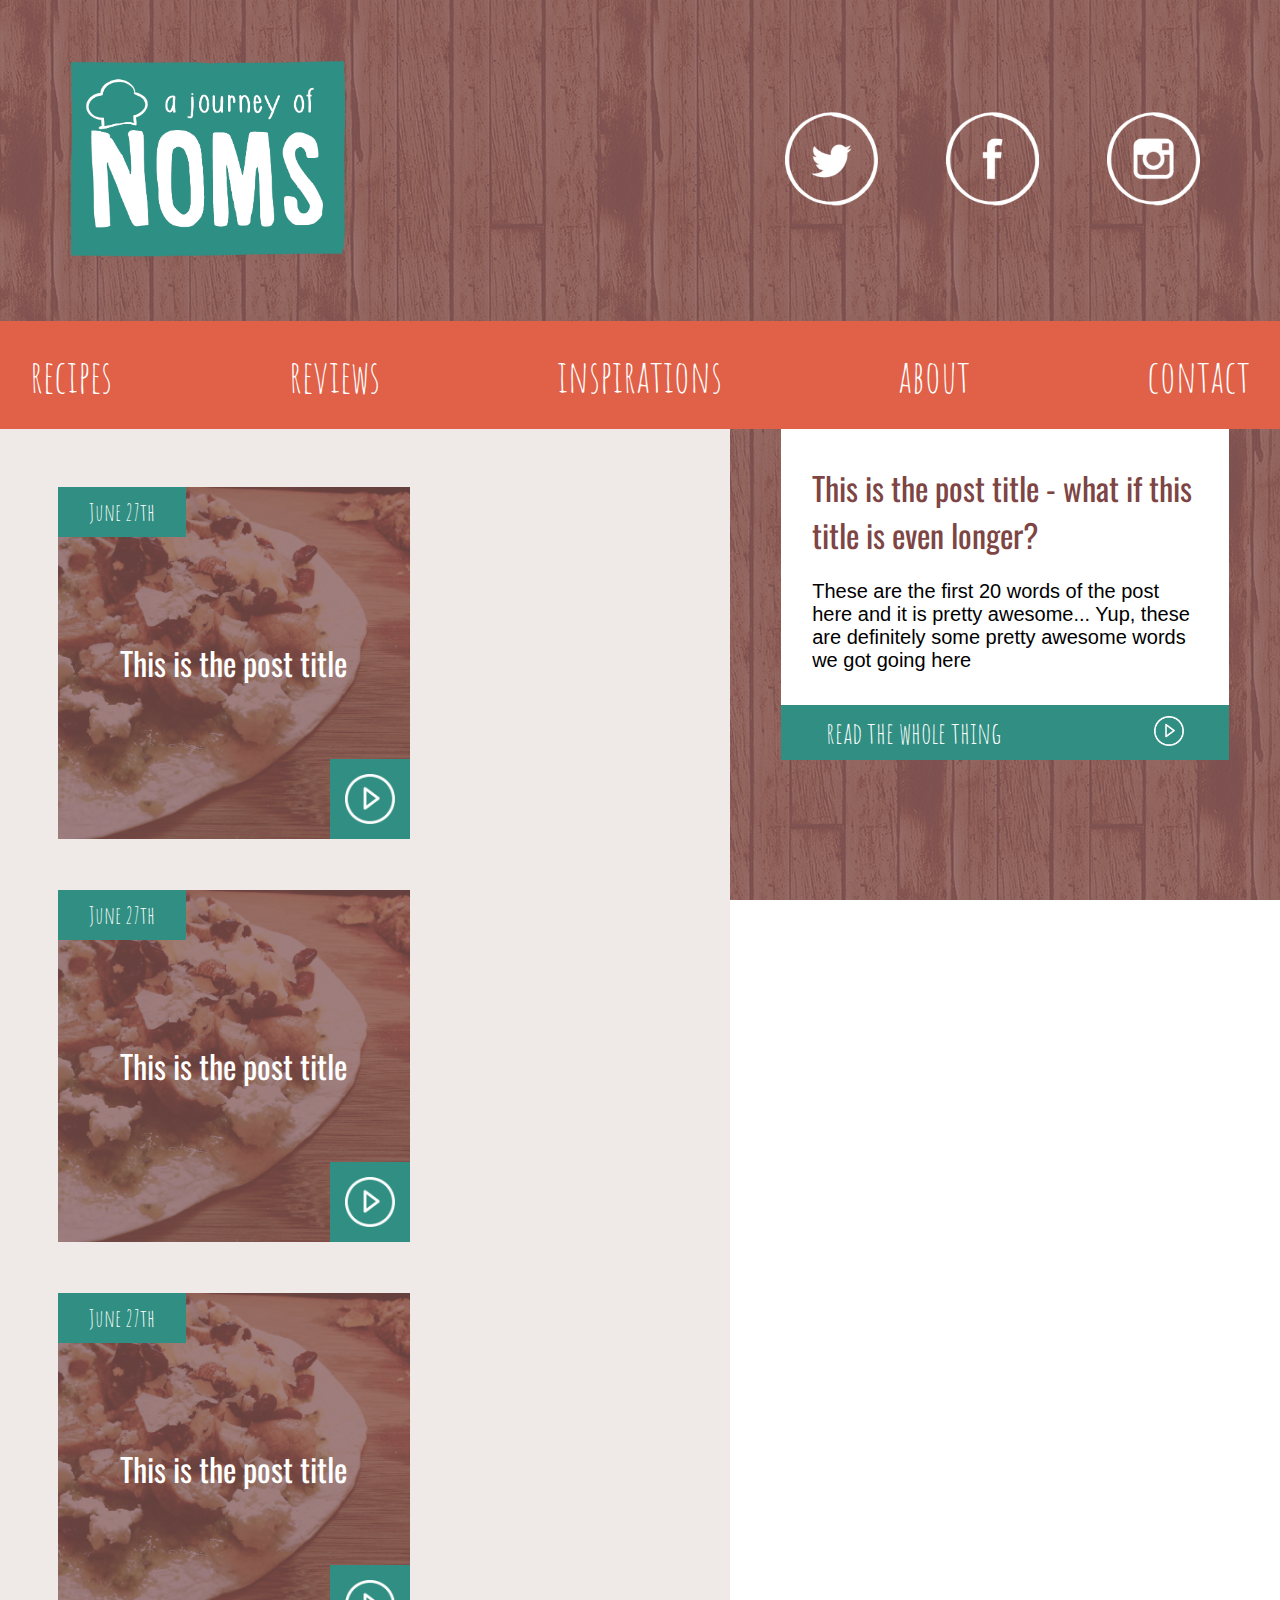
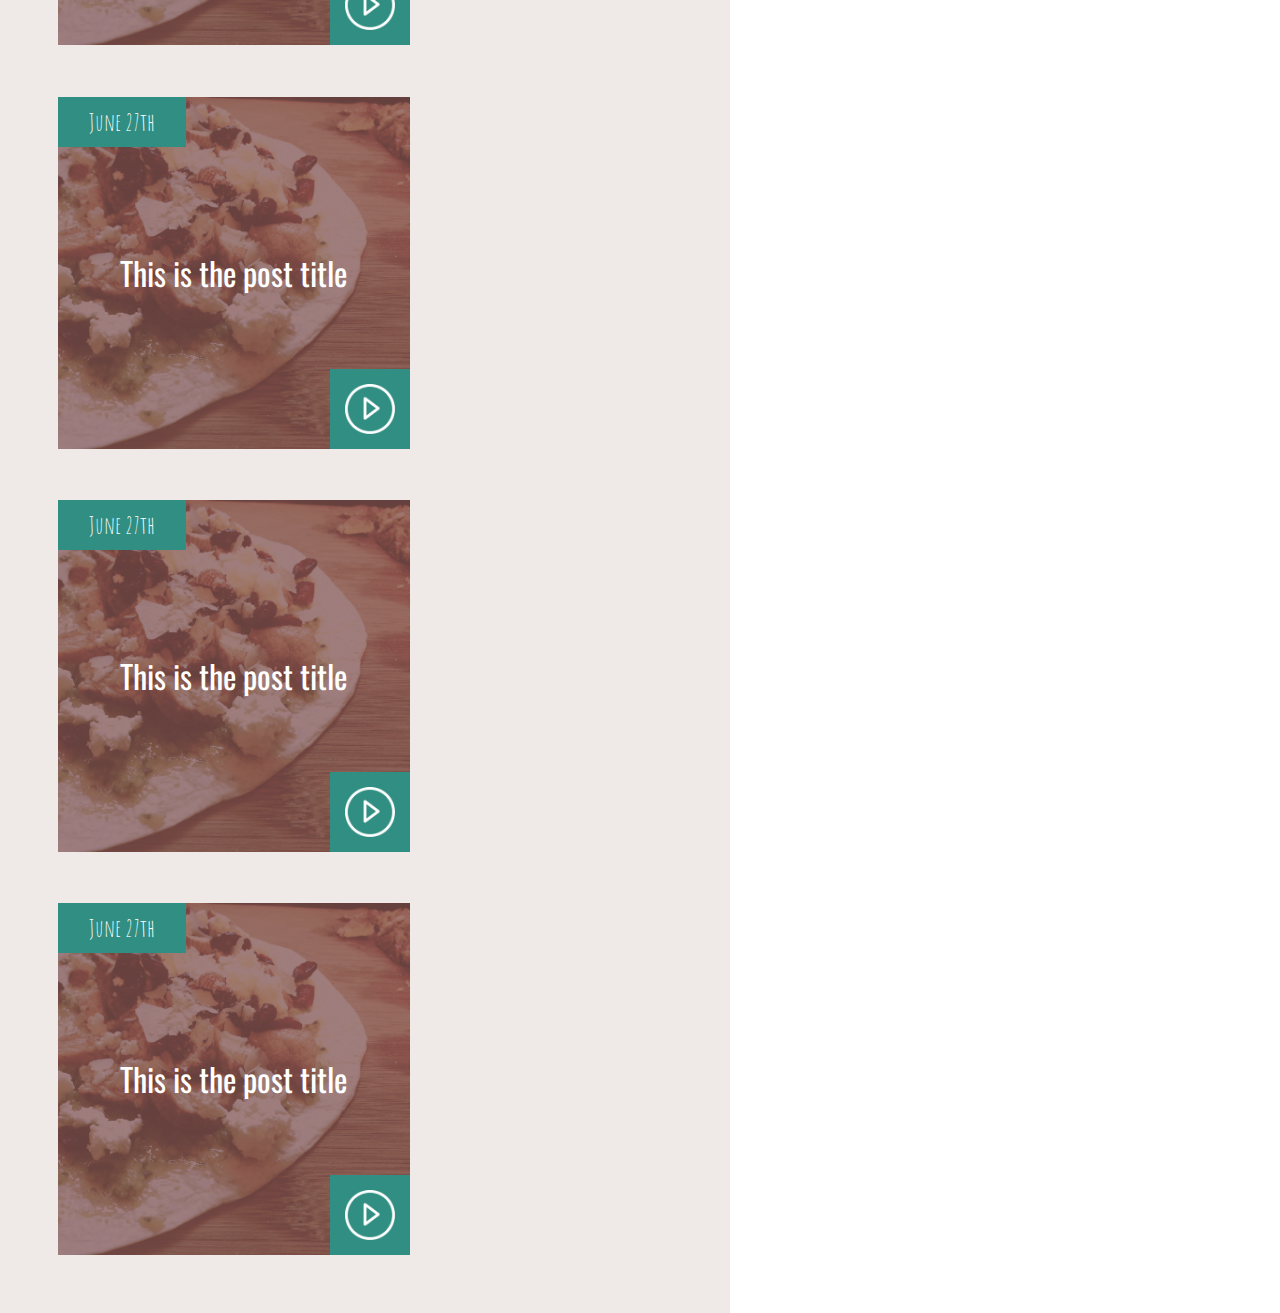
<file: index.html>
<!doctype html>

<html lang="en">
<head>
  <meta charset="utf-8">

  <title>Home | A Journey Of Noms</title>

  <link href='http://fonts.googleapis.com/css?family=Oswald|Amatic+SC|Open+Sans:300,600' rel='stylesheet' type='text/css'>
  <link href="style.css" rel="stylesheet" type="text/css">
  <link href="normalize.css" rel="stylesheet" type="text/css">
</head>

<body id="home">

<div id="top">
  <div id="topcontainer">
    <div id="logo">
      <a href="http://food.coykiwi.com">
        <img src="images/logo.png" alt="A Journey of Noms logo">
      </a>
    </div>
    <nav id="socialnav">
      <ul>
        <li><a href="http://www.instagram.com/coykiwi" alt="instagram logo"><img src="images/instagram.png"></a></li>
        <li><a href="http://www.facebook.com/coykiwidesign" alt="facebook logo"><img src="images/facebook.png"></a></li>
        <li><a href="http://www.twitter.com/coykiwi" alt="twitterlogo"><img src="images/twitter.png"></a></li>
      </ul>
    </nav>
  </div>
</div>

<nav id="mainnav">
  <ul>
    <li><a id="recipes" href="recipes.html">recipes</a></li>
    <li><a id="reviews" href="reviews.html">reviews</a></li>
    <li><a id="inspirations" href="inspirations.html">inspirations</a></li>
    <li><a id="about" href="about.html">about</a></li>
    <li><a id="contact" href="contact.html">contact</a></li>
  </ul>
</nav>

<header>
  <!-- background image is 100% of its contaner -->
  <div id="blurbcontainer">
    <div id="blurb">
      <h1 class="title">This is the post title  - what if this title is even longer?</h1>
      <p>These are the first 20 words of the post here and it is pretty awesome... Yup, these are definitely some pretty awesome words we got going here
      </p>
    </div>
    <div id="button">
      <a href="post.html">
        <div id="buttoncontainer">
          <h3 id="buttontext">read the whole thing</h3>
          <img class="arrow" src="images/arrow-line.png">
        </div>
      </a>
    </div>
  </div>
</header>

<div id="posts">

  <a href="post2.html">
    <div class="post">
      <div class="overlay">
          <!-- overlay color: #7d4544 opacity: 70% hidden on a:hover -->
      </div>
      <div class="post-date">
        <p>June 27th</p>
      </div>

      <h2 class="post-title">
        This is the post title <!-- hidden on a:hover -->
      </h2>
      <div class="post-button">
        <img class="postarrow" src="images/arrow-line.png" alt="read more arrow button">
      </div>
    </div>
  </a>

  <a href="post2.html">
    <div class="post">
      <div class="overlay">
          <!-- overlay color: #7d4544 opacity: 70% hidden on a:hover -->
      </div>
      <div class="post-date">
        <p>June 27th</p>
      </div>

      <h2 class="post-title">
        This is the post title <!-- hidden on a:hover -->
      </h2>
      <div class="post-button">
        <img class="postarrow" src="images/arrow-line.png" alt="read more arrow button">
      </div>
    </div>
  </a>

  <a href="post2.html">
    <div class="post">
      <div class="overlay">
          <!-- overlay color: #7d4544 opacity: 70% hidden on a:hover -->
      </div>
      <div class="post-date">
        <p>June 27th</p>
      </div>

      <h2 class="post-title">
        This is the post title <!-- hidden on a:hover -->
      </h2>
      <div class="post-button">
        <img class="postarrow" src="images/arrow-line.png" alt="read more arrow button">
      </div>
    </div>
  </a>

  <a href="post2.html">
    <div class="post">
      <div class="overlay">
          <!-- overlay color: #7d4544 opacity: 70% hidden on a:hover -->
      </div>
      <div class="post-date">
        <p>June 27th</p>
      </div>

      <h2 class="post-title">
        This is the post title <!-- hidden on a:hover -->
      </h2>
      <div class="post-button">
        <img class="postarrow" src="images/arrow-line.png" alt="read more arrow button">
      </div>
    </div>
  </a>

  <a href="post2.html">
    <div class="post">
      <div class="overlay">
          <!-- overlay color: #7d4544 opacity: 70% hidden on a:hover -->
      </div>
      <div class="post-date">
        <p>June 27th</p>
      </div>

      <h2 class="post-title">
        This is the post title <!-- hidden on a:hover -->
      </h2>
      <div class="post-button">
        <img class="postarrow" src="images/arrow-line.png" alt="read more arrow button">
      </div>
    </div>
  </a>

  <a href="post2.html">
    <div class="post">
      <div class="overlay">
          <!-- overlay color: #7d4544 opacity: 70% hidden on a:hover -->
      </div>
      <div class="post-date">
        <p>June 27th</p>
      </div>

      <h2 class="post-title">
        This is the post title <!-- hidden on a:hover -->
      </h2>
      <div class="post-button">
        <img class="postarrow" src="images/arrow-line.png" alt="read more arrow button">
      </div>
    </div>
  </a>



</body>
</html>
</file>
<file: style.css>
html  {
  background: url(images/woodbg.jpg) repeat fixed;
  width: 100%;
  font-family: "Open Sans", sans-serif;
  font-weight: 300;
}

body {
  min-width: 300px;
}

a {
  text-decoration: none;
  color: #e06148;
}

.arrow {
  width: 30px;
  margin-top: 2px;
  float: right;
  transition: background- ease 0.5s;
}

a:hover .arrow,
a:hover .postarrow {
  background: url("images/arrow-solid.png") no-repeat;
  background-size: 100%;
}

h1, h2 {
  font-family: "Oswald", sans-serif;
  color: #7d4544;
  font-weight: 400;
}

p {
  font-size: 20px;
}


/*TOP LEVEL RULES */

#top {
  width: 100%;
  overflow: hidden;
}

#topcontainer {
  margin: 2% 5%;
  overflow: hidden;
  height: 30vh;
  min-height: 200px;
}

#logo {
  width: 25%;
  float: left;
  position: relative;
  top: 50%;
  transform: translateY(-50%);

}

#logo img {
  width: 95%;
  margin: 2.5%;
  transition: width ease 0.1s
}

#logo img:hover {
  width: 97%;
}

#socialnav {
  width: 70%;
  float: right;
  position: relative;
  top: 50%;
  transform: translateY(-50%);
}

#socialnav a {
  border: none;
  text-decoration: none;
}

#socialnav ul {
  padding: 0;
  overflow: hidden;
}

#socialnav li {
  display: inline;
  width: 15%;
  float: right;
  margin-left: 5%;
}

#socialnav img {
  width: 77%;
  padding: 10%;
  transition: width ease 0.1s
}

#socialnav img:hover {
  width: 80%;
}

/* MAIN NAVIGATION */

#mainnav {
  background: #e06148;
  padding: 2%;
  font-family: "Amatic SC", sans-serif;
  font-size: 3.5vw;
  overflow: hidden;
}

#mainnav a {
  color: #fff;
  text-decoration: none;
  padding: 0 25px;
  baseline-shift: -20px;
  border: 2px solid transparent;
  transition: border-color ease 0.1s;
}

#mainnav a:hover {
  border: 2px solid #fff;

}

#mainnav ul {
  margin: 0;
  padding: 0;
  display: flex;
  justify-content: center;
}

#mainnav li {
  display: inline;
  text-align: center;
  margin: 0 5%;
}

/* HEADER */

#homeheader {
  background: url("images/burger2.jpg") fixed no-repeat; /* remove fixed when on mobile */
  background-size: 110%;
  height: 100%;
  padding: 10% 0;
  overflow: auto;
}

#blurbcontainer {
  float: right;
  width: 35%;
  margin: 0 4%;
  overflow: auto;
}

#blurb {
  background: #fff;
  padding: 3% 7%;
  width: 86%;
  overflow: auto;
}

#button {
  width: 100%;
  float: right;
  overflow: hidden;
  background: #308e82;
}

#buttoncontainer {
  overflow: hidden;
  margin: 2% 10%;
  display: block;
}

#buttontext {
  font-family: "Amatic SC", sans-serif;
  font-size: 30px;
  font-weight: 400;
  color: #fff;
  float: left;
  margin: 0;
  padding: 0;
}

/* POSTS */

#posts {
  background: #efe9e8;
  overflow: hidden;
  padding: 2.5vw;
  color: #fff;
}

.post {
  width: 27.5vw;
  height: 27.5vw;
  float: left;
  clear: right;
  background: url("images/quesadilla.jpg");
  background-size: 100%;
  margin: 2vw;
  position: relative;
  overflow: hidden;
}

.overlay {
  width: 27.5vw;
  height: 27.5vw;
  background: rgba(125,69,68,0.6);
  position: absolute;
  top: 0;
}


a:hover .overlay {
  visibility: hidden;
}

a:hover .post-title {
  visibility: hidden;
}

.post-date {
  text-align: center;
  overflow: auto;
  background: #308e82;
  width: 10vw;
  z-index: 99;
  position: absolute;
  top: 0;
  left: 0;
}

.post-date p {
  font-family: "Amatic SC", sans-serif;
  font-size: 24px;
  font-weight: 400;
  color: #fff;
  margin: 0;
  padding: 10px;
}

.post-title {
  color: #fff;
  text-align: center;
  padding: 2% 10%;
  margin: 0;
  position: relative;
  top: 50%;
  transform: translateY(-50%);
  font-size: 2.5vw;

}

.post-button {
  background: #308e82;
  width: 80px;
  height: 80px;
  position: absolute;
  bottom: 0;
  right: 0;
}

.postarrow {
  margin: 15px;
  width: 50px;
}

.read {
  color: #fff;
}

/* RESPONSIVE */

@media (max-width: 1000px) {

  #homeheader {
    background: url("images/burger2.jpg") no-repeat fixed center;
    background-size: 200% auto;
    overflow: hidden;
  }

  #mainnav {
    background: #e06148;
    padding: 2%;
    font-family: "Amatic SC", sans-serif;
    font-size: 4vw;
    overflow: hidden;
  }
  #mainnav li {
    margin: 0 3%;
  }

  #blurbcontainer {
    width: 50%;
  }

@media (max-width: 800px) {

  .post {
    width: 91vw;
    height: 40vw;
  }

  .overlay {
    width: 91vw;
    height: 40vw;
  }

  .post-date {
    width: 20vw;
  }

  .post-title {
    font-size: 6vw;
    padding: 2% 25%;
  }

  #topcontainer {
    height: 20vh;
  }

  #mainnav li {
    display: inti;
  }

  #blurbcontainer {
    width: 60%;
  }

  #logo {
    width: 25%;
  }

  #socialnav li {
    width: 20%;
  }

  #buttontext {
    font-size: 25px;
  }

  #topcontainer {
    min-height: 150px;
  }

  #mainnav {
    font-size: 5vw;

  }
  #mainnav li {
    margin: 0;
  }

  a:hover .overlay {
    visibility: visible;
  }

  a:hover .post-title {
    visibility: visible;
  }
}

@media (max-width: 500px) {

  #homeheader {
    background: url("images/burger2.jpg") no-repeat fixed center;
    background-size: 300% auto;
    overflow: hidden;
  }
  #buttontext {
    font-size: 30px;
  }
  #blurbcontainer {
    width: 92%;
  }

  #blurb {
    background: rgba(255,255,255,0.7)
  }

  #topcontainer {
    height: 15vh;
  }

  #logo {
    width: 30%;
  }

  #socialnav li {
    width: 25%;
  }

  #mainnav ul {
    display: block;
  }

  #mainnav li {
    display: block;
    width: 100%;
    font-size: 8vw;
  }

  #topcontainer {
    min-height: 75px;
  }
}
</file>
